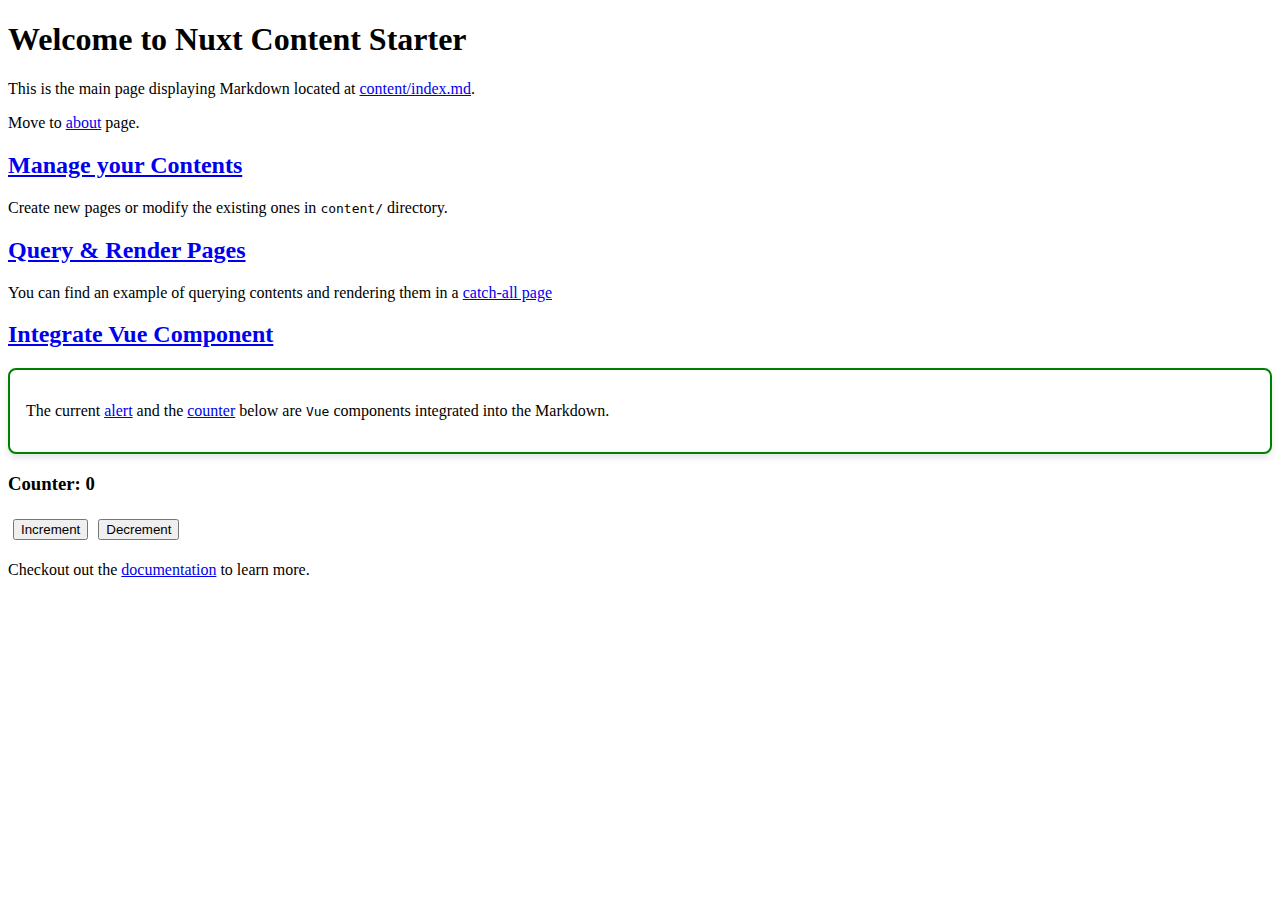
<file: index.html>
<!DOCTYPE html><html><head><meta charset="utf-8"><meta name="viewport" content="width=device-width, initial-scale=1"><style>.alert[data-v-46dbbe98]{align-items:center;background-color:#fff;border:2px solid;border-radius:.5rem;box-shadow:0 4px 6px #0000001a;display:flex;padding:1rem;transition:transform .2s ease,box-shadow .2s ease}.alert[data-v-46dbbe98]:hover{box-shadow:0 6px 8px #00000026;transform:translateY(-2px)}</style><style>button[data-v-5c5d582e]{margin:5px}</style><link rel="preload" as="fetch" crossorigin="anonymous" href="/_payload.json?0e1d8b04-641c-42b7-bd21-09115aae440f"><link rel="modulepreload" as="script" crossorigin href="/_nuxt/Cuhlg97m.js"><link rel="modulepreload" as="script" crossorigin href="/_nuxt/L1jeKCGX.js"><link rel="modulepreload" as="script" crossorigin href="/_nuxt/B8s6K9sG.js"><link rel="modulepreload" as="script" crossorigin href="/_nuxt/DEs23r1g.js"><link rel="modulepreload" as="script" crossorigin href="/_nuxt/CgwQwRiH.js"><link rel="modulepreload" as="script" crossorigin href="/_nuxt/tr-IEnft.js"><link rel="modulepreload" as="script" crossorigin href="/_nuxt/BTPYzODo.js"><link rel="modulepreload" as="script" crossorigin href="/_nuxt/ojebe76E.js"><link rel="modulepreload" as="script" crossorigin href="/_nuxt/0thsPvYa.js"><link rel="modulepreload" as="script" crossorigin href="/_nuxt/CkiQyCUh.js"><link rel="modulepreload" as="script" crossorigin href="/_nuxt/BUCHRe6X.js"><link rel="preload" as="fetch" fetchpriority="low" crossorigin="anonymous" href="/_nuxt/builds/meta/0e1d8b04-641c-42b7-bd21-09115aae440f.json"><link rel="prefetch" as="style" crossorigin href="/_nuxt/index.B1FApBYP.css"><link rel="prefetch" as="script" crossorigin href="/_nuxt/CjJKkRDG.js"><link rel="prefetch" as="script" crossorigin href="/_nuxt/BdQfRXMP.js"><link rel="prefetch" as="script" crossorigin href="/_nuxt/CWF_4hx5.js"><link rel="prefetch" as="script" crossorigin href="/_nuxt/D3JjD43M.js"><link rel="prefetch" as="script" crossorigin href="/_nuxt/DGcESMlc.js"><script type="module" src="/_nuxt/Cuhlg97m.js" crossorigin></script></head><body><div id="__nuxt"><!--[--><div><h1 id="welcome-to-nuxt-content-starter"><!--[-->Welcome to Nuxt Content Starter<!--]--></h1><p><!--[-->This is the main page displaying Markdown located at <a href="https://github.com/nuxt/starter/blob/content/content/index.md" rel="nofollow"><!--[-->content/index.md<!--]--></a>.<!--]--></p><p><!--[-->Move to <a href="/about" class=""><!--[-->about<!--]--></a> page.<!--]--></p><h2 id="manage-your-contents"><a href="#manage-your-contents"><!--[-->Manage your Contents<!--]--></a></h2><p><!--[-->Create new pages or modify the existing ones in <code><!--[-->content/<!--]--></code> directory.<!--]--></p><h2 id="query-render-pages"><a href="#query-render-pages"><!--[-->Query &amp; Render Pages<!--]--></a></h2><p><!--[-->You can find an example of querying contents and rendering them in a <a href="https://github.com/nuxt/starter/blob/content/app/pages/%5B...slug%5D.vue" rel="nofollow"><!--[-->catch-all page<!--]--></a><!--]--></p><h2 id="integrate-vue-component"><a href="#integrate-vue-component"><!--[-->Integrate Vue Component<!--]--></a></h2><div class="alert" style="border-color:green;" data-v-46dbbe98><!--[--><p><!--[-->The current <a href="https://github.com/nuxt/starter/blob/content/app/components/Alert.vue" rel="nofollow"><!--[-->alert<!--]--></a> and the <a href="https://github.com/nuxt/starter/blob/content/app/components/Counter.vue" rel="nofollow"><!--[-->counter<!--]--></a> below are <code><!--[-->Vue<!--]--></code> components integrated into the Markdown.<!--]--></p><!--]--></div><div data-v-5c5d582e><h3 data-v-5c5d582e>Counter: 0</h3><button data-v-5c5d582e> Increment </button><button data-v-5c5d582e> Decrement </button></div><p><!--[-->Checkout out the <a href="https://content.nuxt.com/docs/getting-started" rel="nofollow"><!--[-->documentation<!--]--></a> to learn more.<!--]--></p></div><!--]--></div><div id="teleports"></div><script type="application/json" data-nuxt-data="nuxt-app" data-ssr="true" id="__NUXT_DATA__" data-src="/_payload.json?0e1d8b04-641c-42b7-bd21-09115aae440f">[{"state":1,"once":3,"_errors":4,"serverRendered":6,"path":7,"prerenderedAt":8},["Reactive",2],{},["Set"],["ShallowReactive",5],{"page-/":-1},true,"/",1745854407217]</script><script>window.__NUXT__={};window.__NUXT__.config={public:{content:{wsUrl:""},mdc:{components:{prose:true,map:{}},headings:{anchorLinks:{h1:false,h2:true,h3:true,h4:true,h5:false,h6:false}}},preview:{api:"https://api.nuxt.studio",iframeMessagingAllowedOrigins:""}},app:{baseURL:"/",buildId:"0e1d8b04-641c-42b7-bd21-09115aae440f",buildAssetsDir:"/_nuxt/",cdnURL:""}}</script></body></html>
</file>
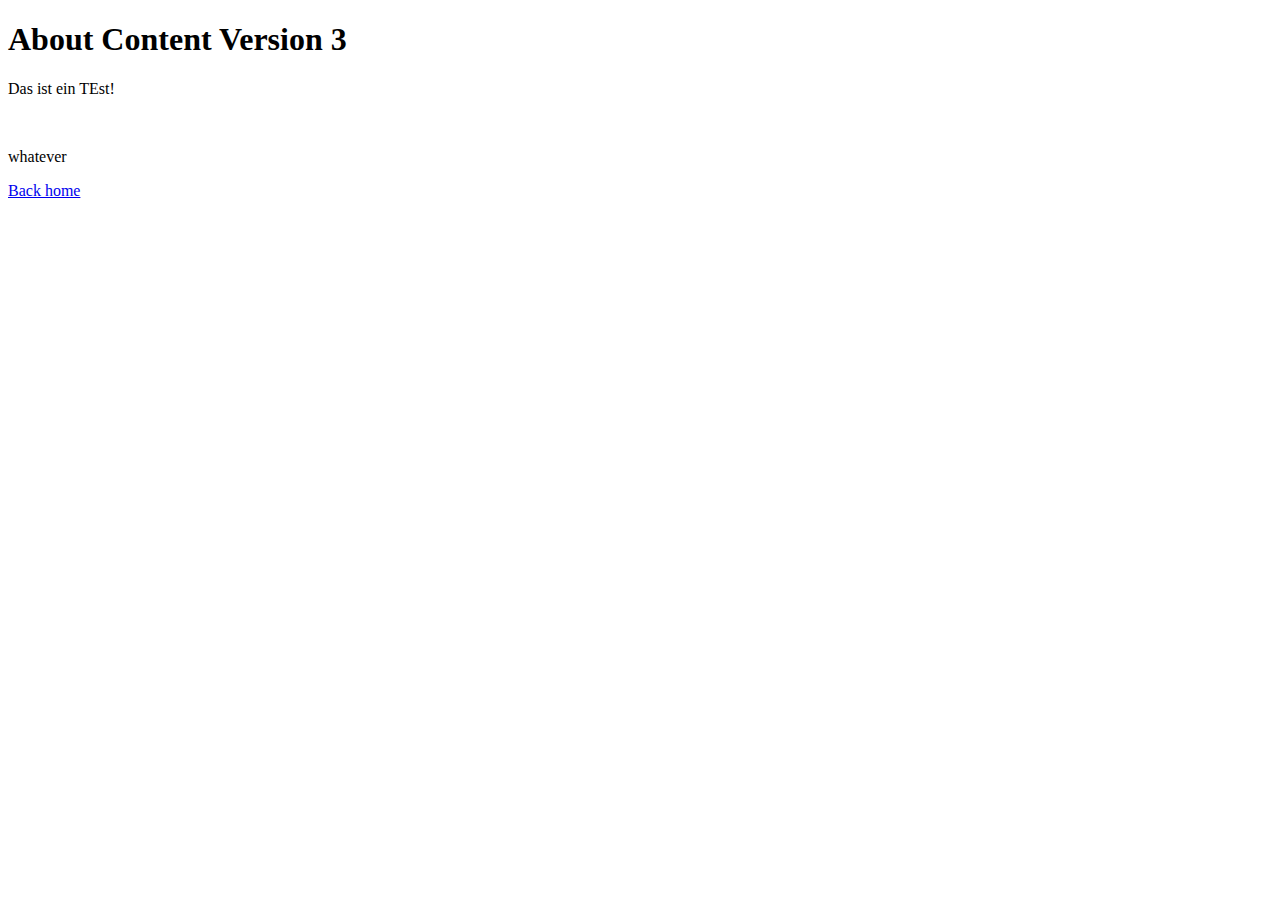
<file: about/index.html>
<!DOCTYPE html><html><head><meta charset="utf-8"><meta name="viewport" content="width=device-width, initial-scale=1"><link rel="preload" as="fetch" crossorigin="anonymous" href="/about/_payload.json?0e1d8b04-641c-42b7-bd21-09115aae440f"><link rel="modulepreload" as="script" crossorigin href="/_nuxt/Cuhlg97m.js"><link rel="modulepreload" as="script" crossorigin href="/_nuxt/L1jeKCGX.js"><link rel="modulepreload" as="script" crossorigin href="/_nuxt/B8s6K9sG.js"><link rel="modulepreload" as="script" crossorigin href="/_nuxt/DEs23r1g.js"><link rel="modulepreload" as="script" crossorigin href="/_nuxt/CgwQwRiH.js"><link rel="modulepreload" as="script" crossorigin href="/_nuxt/tr-IEnft.js"><link rel="modulepreload" as="script" crossorigin href="/_nuxt/BTPYzODo.js"><link rel="preload" as="fetch" fetchpriority="low" crossorigin="anonymous" href="/_nuxt/builds/meta/0e1d8b04-641c-42b7-bd21-09115aae440f.json"><link rel="prefetch" as="style" crossorigin href="/_nuxt/index.B1FApBYP.css"><link rel="prefetch" as="script" crossorigin href="/_nuxt/CjJKkRDG.js"><link rel="prefetch" as="script" crossorigin href="/_nuxt/BdQfRXMP.js"><link rel="prefetch" as="script" crossorigin href="/_nuxt/CWF_4hx5.js"><link rel="prefetch" as="script" crossorigin href="/_nuxt/D3JjD43M.js"><link rel="prefetch" as="script" crossorigin href="/_nuxt/DGcESMlc.js"><link rel="prefetch" as="script" crossorigin href="/_nuxt/CkiQyCUh.js"><link rel="prefetch" as="script" crossorigin href="/_nuxt/BUCHRe6X.js"><script type="module" src="/_nuxt/Cuhlg97m.js" crossorigin></script></head><body><div id="__nuxt"><!--[--><div><h1 id="about-content-version-3"><!--[-->About Content Version 3<!--]--></h1><p><!--[-->Das ist ein TEst!<!--]--></p><br><p><!--[-->whatever<!--]--></p><p><!--[--><a href="/" class=""><!--[-->Back home<!--]--></a><!--]--></p></div><!--]--></div><div id="teleports"></div><script type="application/json" data-nuxt-data="nuxt-app" data-ssr="true" id="__NUXT_DATA__" data-src="/about/_payload.json?0e1d8b04-641c-42b7-bd21-09115aae440f">[{"state":1,"once":3,"_errors":4,"serverRendered":6,"path":7,"prerenderedAt":8},["Reactive",2],{},["Set"],["ShallowReactive",5],{"page-/about":-1},true,"/about",1745854407334]</script><script>window.__NUXT__={};window.__NUXT__.config={public:{content:{wsUrl:""},mdc:{components:{prose:true,map:{}},headings:{anchorLinks:{h1:false,h2:true,h3:true,h4:true,h5:false,h6:false}}},preview:{api:"https://api.nuxt.studio",iframeMessagingAllowedOrigins:""}},app:{baseURL:"/",buildId:"0e1d8b04-641c-42b7-bd21-09115aae440f",buildAssetsDir:"/_nuxt/",cdnURL:""}}</script></body></html>
</file>
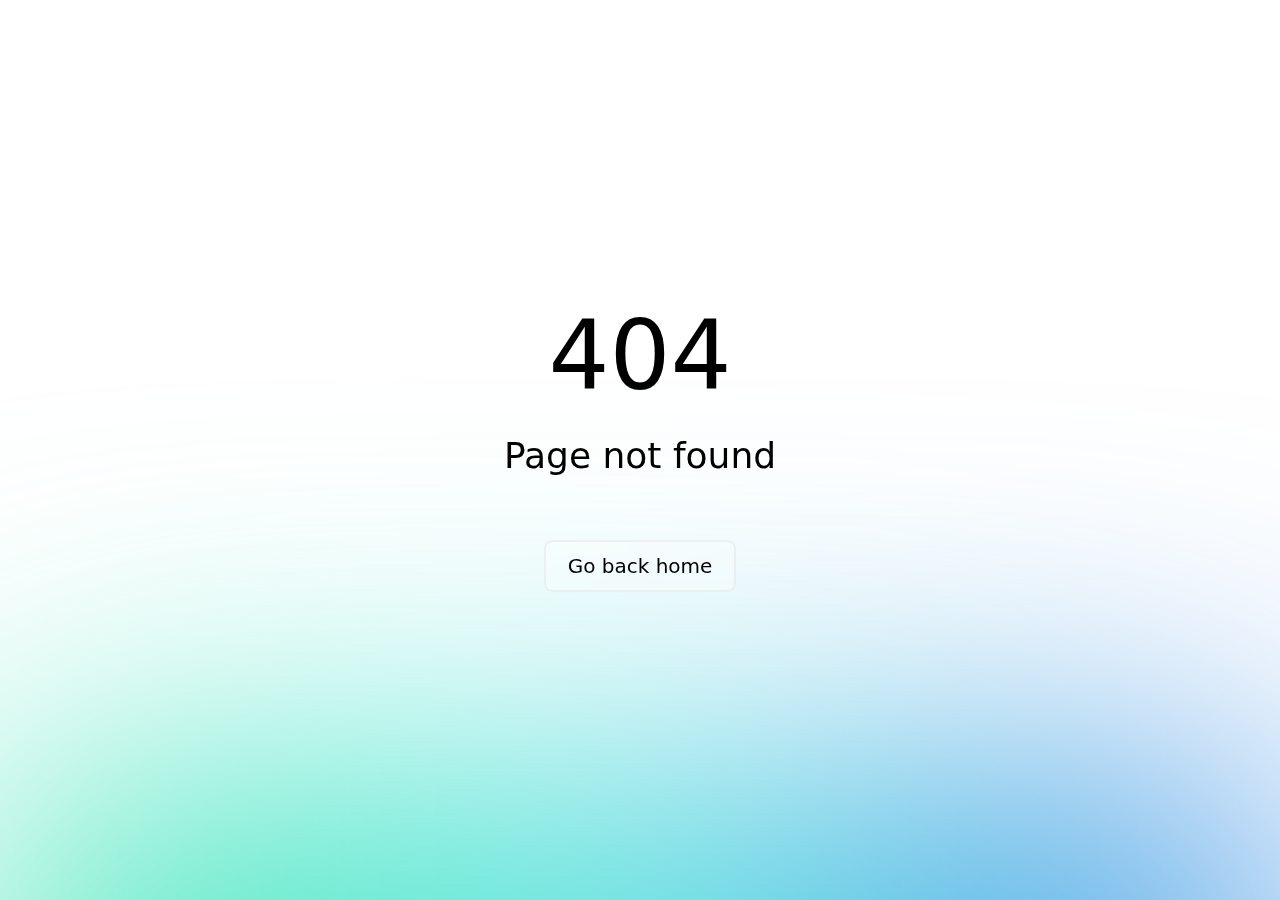
<file: 200.html>
<!DOCTYPE html><html><head><meta charset="utf-8"><meta name="viewport" content="width=device-width, initial-scale=1"><link rel="modulepreload" as="script" crossorigin href="/_nuxt/Cuhlg97m.js"><link rel="prefetch" as="style" crossorigin href="/_nuxt/index.B1FApBYP.css"><link rel="prefetch" as="script" crossorigin href="/_nuxt/CjJKkRDG.js"><link rel="prefetch" as="script" crossorigin href="/_nuxt/BdQfRXMP.js"><link rel="prefetch" as="script" crossorigin href="/_nuxt/B8s6K9sG.js"><link rel="prefetch" as="script" crossorigin href="/_nuxt/CWF_4hx5.js"><link rel="prefetch" as="script" crossorigin href="/_nuxt/BTPYzODo.js"><link rel="prefetch" as="script" crossorigin href="/_nuxt/D3JjD43M.js"><link rel="prefetch" as="script" crossorigin href="/_nuxt/DGcESMlc.js"><script type="module" src="/_nuxt/Cuhlg97m.js" crossorigin></script></head><body><div id="__nuxt"></div><div id="teleports"></div><script type="application/json" data-nuxt-data="nuxt-app" data-ssr="false" id="__NUXT_DATA__">[{"prerenderedAt":1,"serverRendered":2},1745854407219,false]</script><script>window.__NUXT__={};window.__NUXT__.config={public:{content:{wsUrl:""},mdc:{components:{prose:true,map:{}},headings:{anchorLinks:{h1:false,h2:true,h3:true,h4:true,h5:false,h6:false}}},preview:{api:"https://api.nuxt.studio",iframeMessagingAllowedOrigins:""}},app:{baseURL:"/",buildId:"0e1d8b04-641c-42b7-bd21-09115aae440f",buildAssetsDir:"/_nuxt/",cdnURL:""}}</script></body></html>
</file>
<file: _nuxt/index.B1FApBYP.css>
body.__preview_enabled{padding-bottom:50px}#__nuxt_preview[data-v-257a73e4]{align-items:center;-webkit-backdrop-filter:blur(20px);backdrop-filter:blur(20px);background:#ffffff4d;border-top:1px solid #eee;bottom:-60px;color:#000;display:flex;font-family:Helvetica,sans-serif;font-size:16px;font-weight:500;gap:10px;height:50px;justify-content:center;left:0;position:fixed;right:0;transition:bottom .3s ease-in-out;z-index:10000}#__nuxt_preview.__preview_ready[data-v-257a73e4]{bottom:0}#__preview_background[data-v-257a73e4]{-webkit-backdrop-filter:blur(8px);backdrop-filter:blur(8px);background:#ffffff4d;height:100vh;left:0;position:fixed;top:0;width:100vw;z-index:9000}#__preview_loader[data-v-257a73e4]{align-items:center;color:#000;display:flex;flex-direction:column;font-family:system-ui,-apple-system,BlinkMacSystemFont,Segoe UI,Roboto,Oxygen,Ubuntu,Cantarell,Open Sans,Helvetica Neue,sans-serif;font-size:1.4rem;gap:8px;left:50%;position:fixed;top:50%;transform:translate(-50%,-50%);z-index:9500}#__preview_loader p[data-v-257a73e4]{margin:10px 0}.dark #__preview_background[data-v-257a73e4],.dark-mode #__preview_background[data-v-257a73e4]{background:#0000004d}.dark #__preview_loader[data-v-257a73e4],.dark-mode #__preview_loader[data-v-257a73e4]{color:#fff}.preview-loading-enter-active[data-v-257a73e4],.preview-loading-leave-active[data-v-257a73e4]{transition:opacity .4s}.preview-loading-enter[data-v-257a73e4],.preview-loading-leave-to[data-v-257a73e4]{opacity:0}#__preview_loading_icon[data-v-257a73e4]{animation:spin-257a73e4 1s linear infinite}.dark #__nuxt_preview[data-v-257a73e4],.dark-mode #__nuxt_preview[data-v-257a73e4]{background:#0000004d;border-top:1px solid #111;color:#fff}#__nuxt_preview svg[data-v-257a73e4]{color:#000;display:inline-block;height:30px;width:30px}.dark #__nuxt_preview svg[data-v-257a73e4],.dark-mode #__nuxt_preview svg[data-v-257a73e4]{color:#fff}button[data-v-257a73e4]{background:transparent;border:1px solid rgba(0,0,0,.2);border-radius:3px;box-shadow:none;color:#000c;cursor:pointer;display:inline-block;font-size:14px;font-weight:400;line-height:1rem;margin:0;padding:4px 10px;text-align:center;transition:none;width:auto}button[data-v-257a73e4]:hover{border-color:#0006;color:#000000e6}.dark button[data-v-257a73e4],.dark-mode button[data-v-257a73e4]{border-color:#fff3;color:#d3d3d3}.dark button[data-v-257a73e4]:hover,.dark-mode button[data-v-257a73e4]:hover{border-color:#fff6;color:#fff}#__nuxt_preview button[data-v-257a73e4]:focus,#__nuxt_preview button[data-v-257a73e4]:hover{background:#0000001a}#__nuxt_preview button[data-v-257a73e4]:active{background:#0003}.dark #__nuxt_preview button[data-v-257a73e4],.dark-mode #__nuxt_preview button[data-v-257a73e4]{border:1px solid hsla(0,0%,100%,.2);color:#fffc}.dark #__nuxt_preview button[data-v-257a73e4]:hover,.dark-mode #__nuxt_preview button[data-v-257a73e4]:focus{background:#ffffff1a}.dark #__nuxt_preview button[data-v-257a73e4]:active,.dark-mode #__nuxt_preview button[data-v-257a73e4]:active{background:#fff3}a[data-v-257a73e4]{font-weight:600}#__nuxt_preview.__preview_refreshing button[data-v-257a73e4],#__nuxt_preview.__preview_refreshing span[data-v-257a73e4],#__nuxt_preview.__preview_refreshing svg[data-v-257a73e4]{animation:nuxt_pulsate-257a73e4 1s ease-out;animation-iteration-count:infinite;opacity:.5}@keyframes nuxt_pulsate-257a73e4{0%{opacity:1}50%{opacity:.5}to{opacity:1}}@keyframes spin-257a73e4{0%{transform:rotate(1turn)}to{transform:rotate(0)}}
</file>
